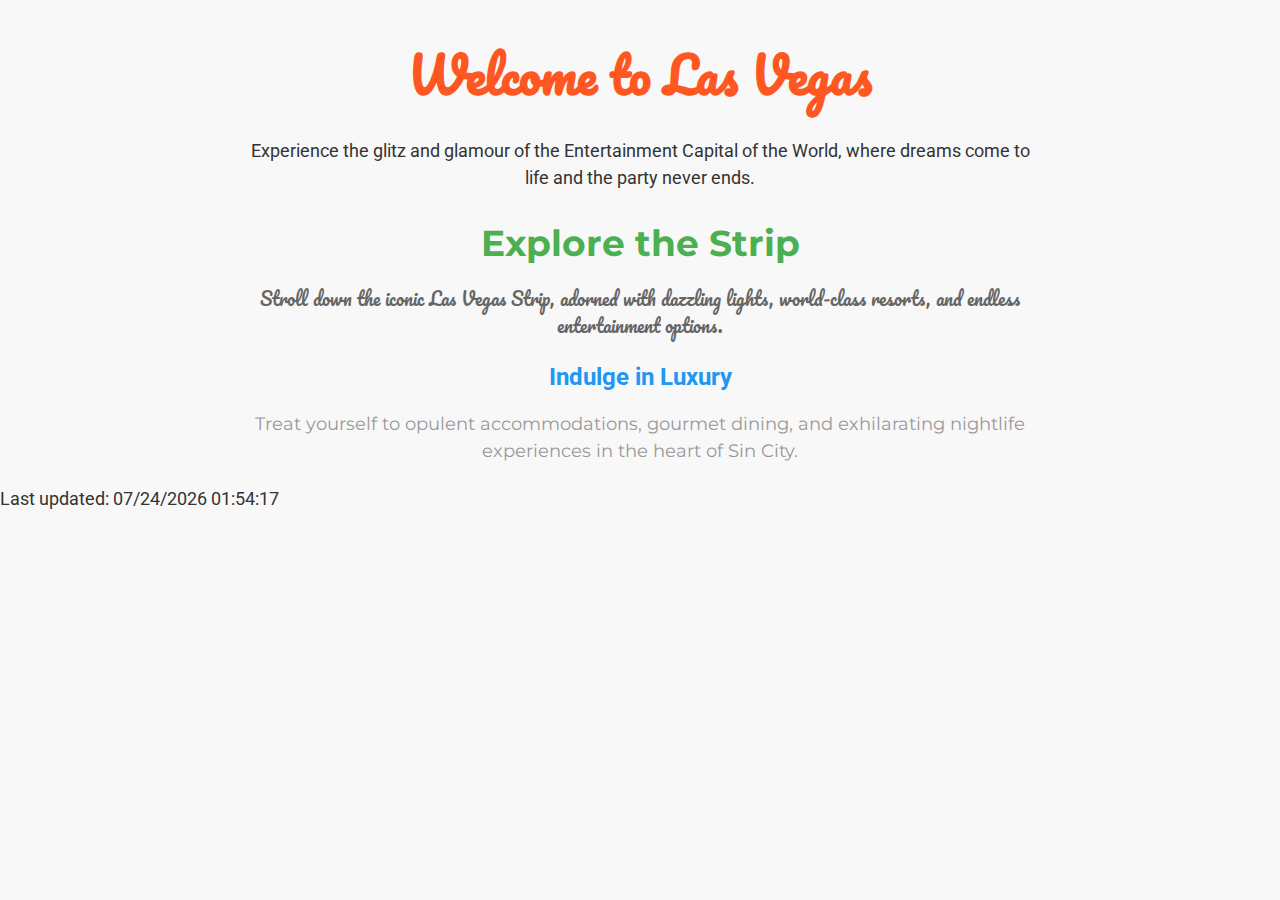
<file: Lab-3/index.html>
<!DOCTYPE html>
<html lang="en">
<head>
    <meta charset="UTF-8">
    <meta name="viewport" content="width=device-width, initial-scale=1.0">
    <title>Las Vegas, Nevada</title>
    <link href="https://fonts.googleapis.com/css2?family=Roboto:wght@400;700&display=swap" rel="stylesheet">
    <link href="https://fonts.googleapis.com/css2?family=Pacifico&display=swap" rel="stylesheet">
    <link href="https://fonts.googleapis.com/css2?family=Montserrat:wght@400;700&display=swap" rel="stylesheet">
    <style>
        body {
            font-family: 'Roboto', sans-serif;
            color: #333;
            margin: 0;
            padding: 0;
            background-color: #f8f8f8;
        }

        .container {
            max-width: 800px;
            margin: 20px auto;
            padding: 0 20px;
            text-align: center;
        }

        h1 {
            font-family: 'Pacifico', cursive;
            font-size: 48px;
            color: #ff5722;
            margin-bottom: 20px;
        }

        h2 {
            font-family: 'Montserrat', sans-serif;
            font-size: 36px;
            color: #4caf50;
            margin-bottom: 20px;
        }

        h3 {
            font-family: 'Roboto', sans-serif;
            font-size: 24px;
            color: #2196f3;
            margin-bottom: 20px;
        }

        p {
            font-size: 18px;
            line-height: 1.5;
            margin-bottom: 20px;
        }

        .paragraph1 {
            font-family: 'Roboto', sans-serif;
            color: #333;
        }

        .paragraph2 {
            font-family: 'Pacifico', cursive;
            color: #666;
        }

        .paragraph3 {
            font-family: 'Montserrat', sans-serif;
            color: #999;
        }
    </style>
</head>
<body>
    <div class="container">
        <h1>Welcome to Las Vegas</h1>
        <p class="paragraph1">Experience the glitz and glamour of the Entertainment Capital of the World, where dreams come to life and the party never ends.</p>
        
        <h2>Explore the Strip</h2>
        <p class="paragraph2">Stroll down the iconic Las Vegas Strip, adorned with dazzling lights, world-class resorts, and endless entertainment options.</p>
        
        <h3>Indulge in Luxury</h3>
        <p class="paragraph3">Treat yourself to opulent accommodations, gourmet dining, and exhilarating nightlife experiences in the heart of Sin City.</p>
    </div>
    <footer>
        <p>Last updated: 
            <span id="lastModified"></span>
        </p>
    </footer>
    <script type="text/javascript">
         var x = document.lastModified;
         document.getElementById('lastModified').textContent = x;
    </script>
</body>
</html>
</file>
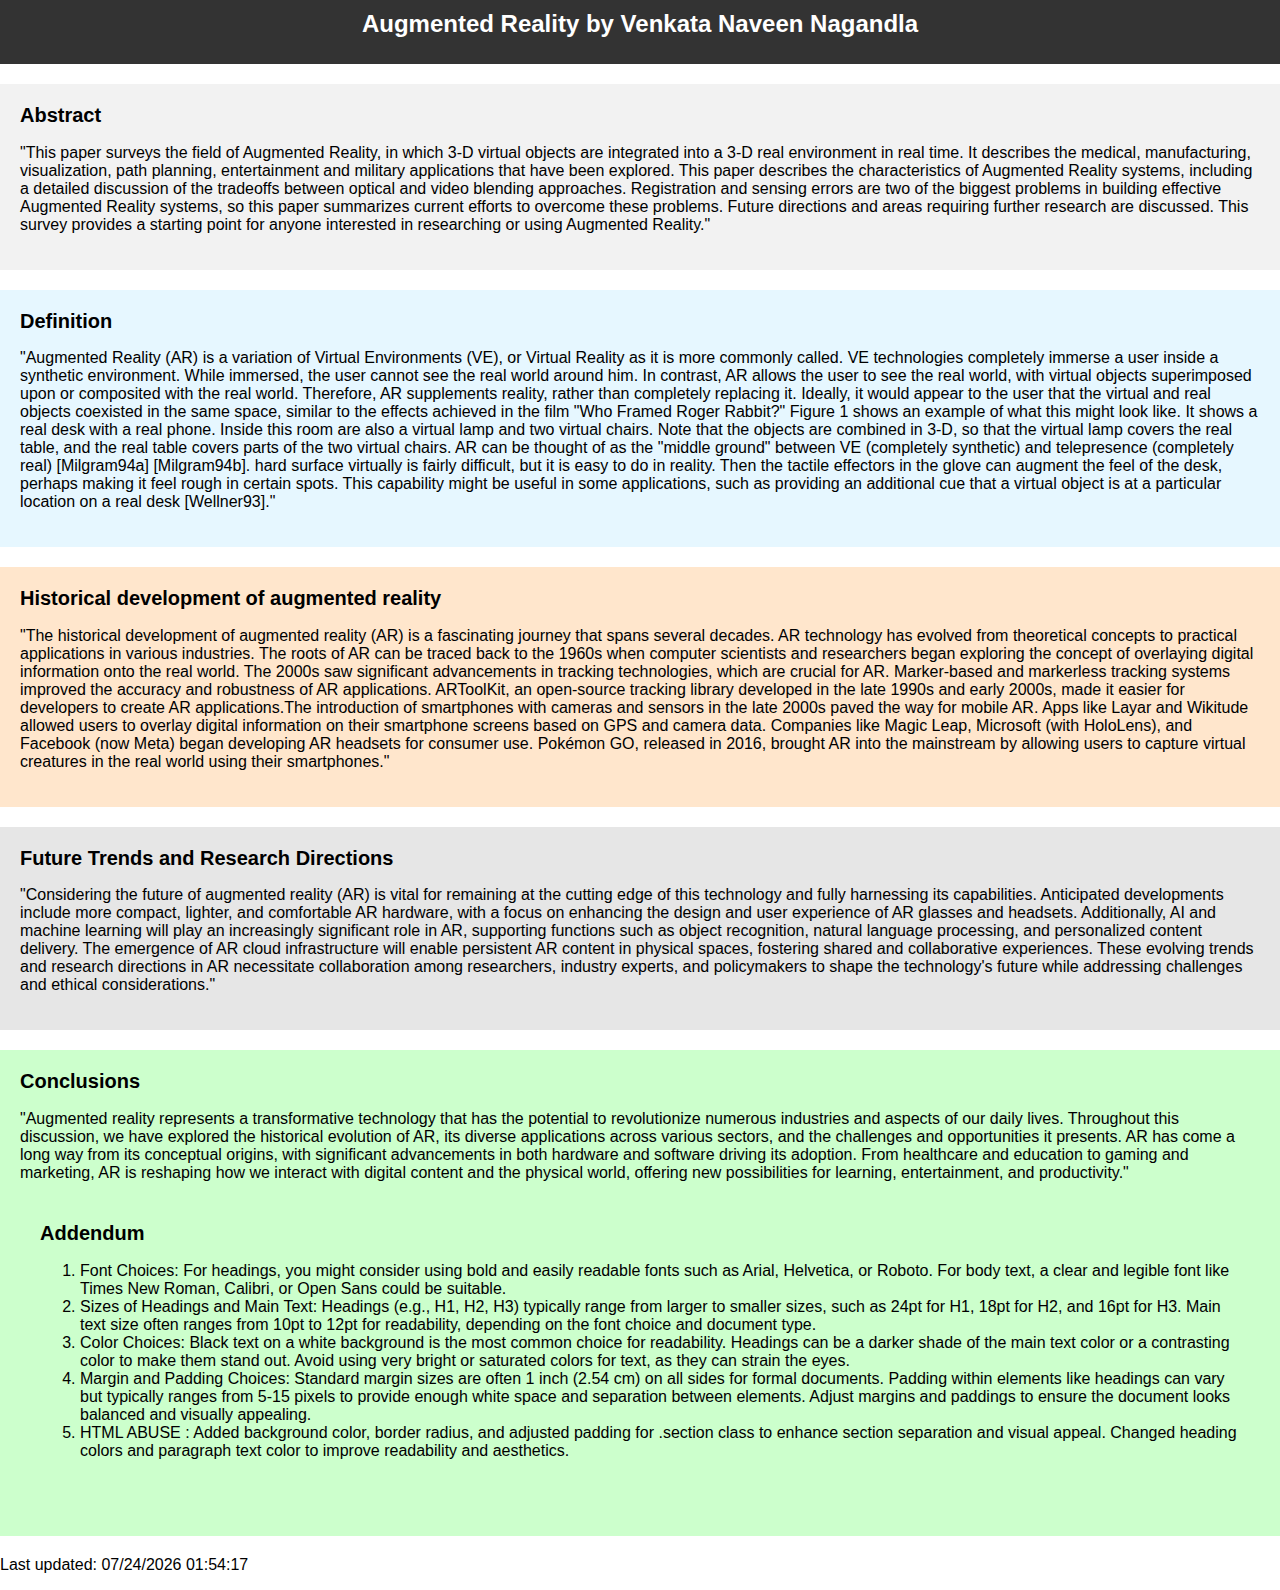
<file: Lab4/index.html>
<!DOCTYPE html>

<html lang="en">
<head>
    <meta charset="UTF-8">
    <meta name="viewport" content="width=device-width, initial-scale=1.0">
    <link href="Style.css" rel="stylesheet">

    <title>Augmented Reality by Venkata Naveen Nagandla</title>
</head>
<body>
    <header>
        <h1>Augmented Reality by Venkata Naveen Nagandla</h1>
    </header>
    
    <section id="abstract" class="section">
        <h2>Abstract</h2>
        <p>"This paper surveys the field of Augmented Reality, in which 3-D virtual objects are integrated into a 3-D real environment in real time. It describes the medical, manufacturing, visualization, path planning, entertainment and military applications that have been explored. This paper describes the characteristics of Augmented Reality systems, including a detailed discussion of the tradeoffs between optical and video blending approaches. Registration and sensing errors are two of the biggest problems in building effective Augmented Reality systems, so this paper summarizes current efforts to overcome these problems. Future directions and areas requiring further research are discussed. This survey provides a starting point for anyone interested in researching or using Augmented Reality."</p>
    </section>

    <section id="definition" class="section">
        <h2>Definition</h2>
        <p>"Augmented Reality (AR) is a variation of Virtual Environments (VE), or Virtual Reality as it is more commonly called. VE technologies completely immerse a user inside a synthetic environment. While immersed, the user cannot see the real world around him. In contrast, AR allows the user to see the real world, with virtual objects superimposed upon or composited with the real world. Therefore, AR supplements reality, rather than completely replacing it. Ideally, it would appear to the user that the virtual and real objects coexisted in the same space, similar to the effects achieved in the film "Who Framed Roger Rabbit?" Figure 1 shows an example of what this might look like. It shows a real desk with a real phone. Inside this room are also a virtual lamp and two virtual chairs. Note that the objects are combined in 3-D, so that the virtual lamp covers the real table, and the real table covers parts of the two virtual chairs. AR can be thought of as the "middle ground" between VE (completely synthetic) and telepresence (completely real) [Milgram94a] [Milgram94b].
hard surface virtually is fairly difficult, but it is easy to do in reality. Then the tactile effectors in the glove can augment the feel of the desk, perhaps making it feel rough in certain spots. This capability might be useful in some applications, such as providing an additional cue that a virtual object is at a particular location on a real desk [Wellner93]."</p>
    </section>

    <section id="historical" class="section">
        <h2>Historical development of augmented reality</h2>
        <p>"The historical development of augmented reality (AR) is a fascinating journey that spans several decades. AR technology has evolved from theoretical concepts to practical applications in various industries. The roots of AR can be traced back to the 1960s when computer scientists and researchers began exploring the concept of overlaying digital information onto the real world.
The 2000s saw significant advancements in tracking technologies, which are crucial for AR. Marker-based and markerless tracking systems improved the accuracy and robustness of AR applications.
ARToolKit, an open-source tracking library developed in the late 1990s and early 2000s, made it easier for developers to create AR applications.The introduction of smartphones with cameras and sensors in the late 2000s paved the way for mobile AR. Apps like Layar and Wikitude allowed users to overlay digital information on their smartphone screens based on GPS and camera data.
Companies like Magic Leap, Microsoft (with HoloLens), and Facebook (now Meta) began developing AR headsets for consumer use.
Pokémon GO, released in 2016, brought AR into the mainstream by allowing users to capture virtual creatures in the real world using their smartphones."</p>
    </section>

    <section id="future" class="section">
        <h2>Future Trends and Research Directions</h2>
        <p>"Considering the future of augmented reality (AR) is vital for remaining at the cutting edge of this technology and fully harnessing its capabilities. Anticipated developments include more compact, lighter, and comfortable AR hardware, with a focus on enhancing the design and user experience of AR glasses and headsets. Additionally, AI and machine learning will play an increasingly significant role in AR, supporting functions such as object recognition, natural language processing, and personalized content delivery. The emergence of AR cloud infrastructure will enable persistent AR content in physical spaces, fostering shared and collaborative experiences. These evolving trends and research directions in AR necessitate collaboration among researchers, industry experts, and policymakers to shape the technology's future while addressing challenges and ethical considerations."</p>
    </section>

    <section id="conclusions" class="section">
        <h2>Conclusions</h2>
        <p>"Augmented reality represents a transformative technology that has the potential to revolutionize numerous industries and aspects of our daily lives. Throughout this discussion, we have explored the historical evolution of AR, its diverse applications across various sectors, and the challenges and opportunities it presents.
AR has come a long way from its conceptual origins, with significant advancements in both hardware and software driving its adoption. From healthcare and education to gaming and marketing, AR is reshaping how we interact with digital content and the physical world, offering new possibilities for learning, entertainment, and productivity."</p>
<section id="conclusions" class="section">
    <h2>Addendum</h2>
    <ol>
        <li>
            Font Choices:

For headings, you might consider using bold and easily readable fonts such as Arial, Helvetica, or Roboto.
For body text, a clear and legible font like Times New Roman, Calibri, or Open Sans could be suitable.</li>
<li>Sizes of Headings and Main Text:

Headings (e.g., H1, H2, H3) typically range from larger to smaller sizes, such as 24pt for H1, 18pt for H2, and 16pt for H3.
Main text size often ranges from 10pt to 12pt for readability, depending on the font choice and document type.</li>
<li>Color Choices:

Black text on a white background is the most common choice for readability.
Headings can be a darker shade of the main text color or a contrasting color to make them stand out.
Avoid using very bright or saturated colors for text, as they can strain the eyes.</li>
<li>Margin and Padding Choices:

Standard margin sizes are often 1 inch (2.54 cm) on all sides for formal documents.
Padding within elements like headings can vary but typically ranges from 5-15 pixels to provide enough white space and separation between elements.
Adjust margins and paddings to ensure the document looks balanced and visually appealing.
        </li>
        <li>HTML ABUSE :
            Added background color, border radius, and adjusted padding for .section class to enhance section separation and visual appeal.
            Changed heading colors and paragraph text color to improve readability and aesthetics.
        </li>

    </ol>
</section>
    </section>

    <footer>
        <p>Last updated: <span id="lastModified"></span></p>
    </footer>
    <script>
        var x = document.lastModified;
        document.getElementById('lastModified').textContent = x;
    </script>
</body>
</html>
</file>
<file: Lab4/Style.css>
body {
            font-family: Arial, sans-serif;
            margin: 0;
            padding: 0;
        }
        header {
            background-color: #333;
            color: #fff;
            text-align: center;
            padding: 10px;
        }
        .section {
            padding: 20px;
            margin: 20px 0;
        }
        #abstract {
            background-color: #f2f2f2;
        }
        #definition {
            background-color: #e6f7ff;
        }
        #historical {
            background-color: #ffe6cc;
        }
        #future {
            background-color: #e6e6e6;
        }
        #conclusions {
            background-color: #ccffcc;
        }
        h1 {
            font-size: 24px;
            margin-top: 0;
        }
        h2 {
            font-size: 20px;
            margin-top: 0;
        }
        h3 {
            font-size: 18px;
            margin-top: 0;
        }
        p {
            font-size: 16px;
        }
</file>
